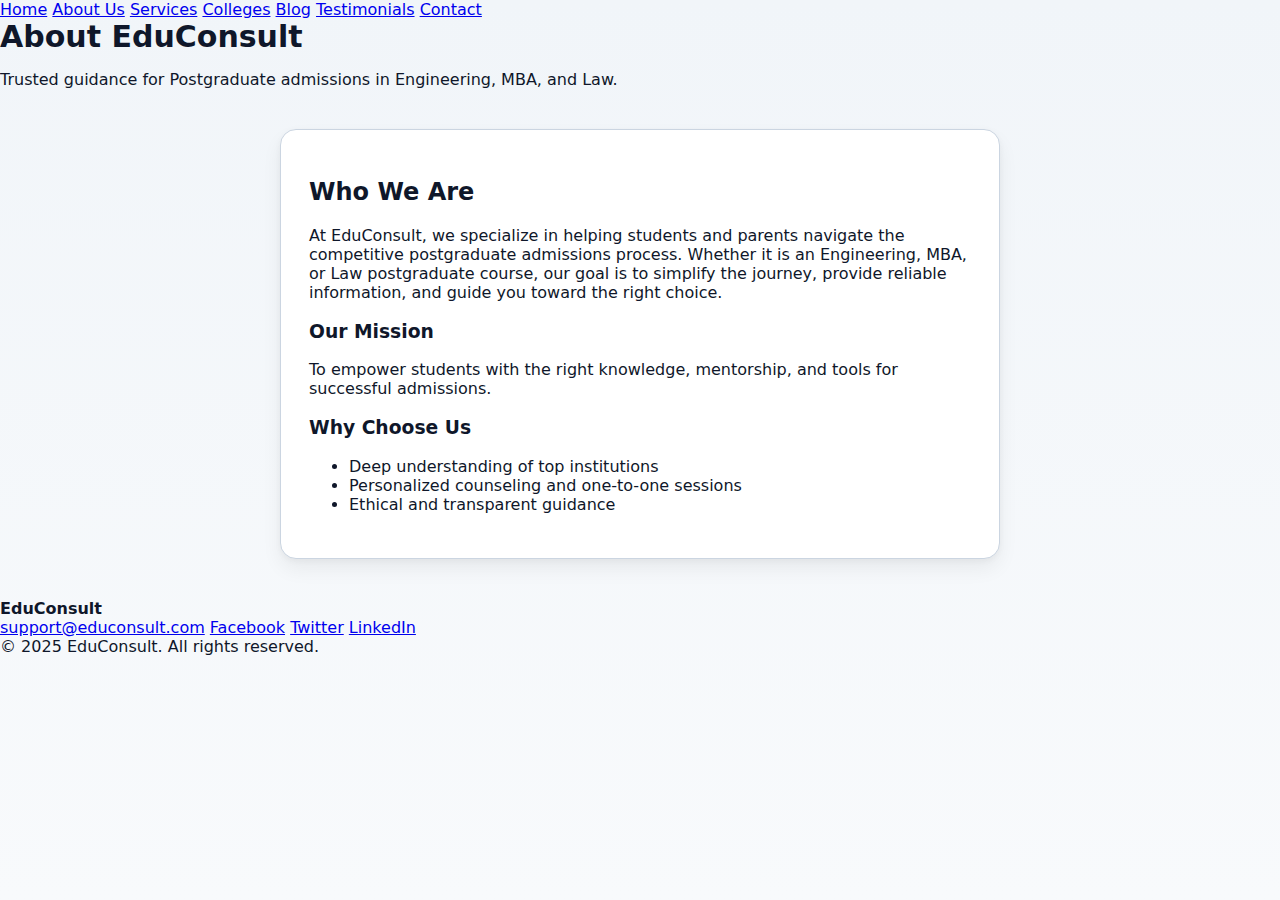
<file: about.html>
<!DOCTYPE html>
<html lang="en">
<head>
  <meta charset="UTF-8">
  <meta name="viewport" content="width=device-width, initial-scale=1.0">
  <title>EduConsult - About Us</title>
  <link rel="stylesheet" href="style.css">
</head>
<body>
  <header>
    <nav>
      <a href="index.html">Home</a>
      <a href="about.html">About Us</a>
      <a href="services.html">Services</a>
      <a href="colleges.html">Colleges</a>
      <a href="blog.html">Blog</a>
      <a href="testimonials.html">Testimonials</a>
      <a href="contact.html">Contact</a>
    </nav>
  </header>

  <section class="page-hero">
    <div class="inner">
      <h1>About EduConsult</h1>
      <p>Trusted guidance for Postgraduate admissions in Engineering, MBA, and Law.</p>
    </div>
  </section>

  <main>
    <section>
      <h2>Who We Are</h2>
      <p>At EduConsult, we specialize in helping students and parents navigate the competitive postgraduate admissions process. Whether it is an Engineering, MBA, or Law postgraduate course, our goal is to simplify the journey, provide reliable information, and guide you toward the right choice.</p>
      <h3>Our Mission</h3>
      <p>To empower students with the right knowledge, mentorship, and tools for successful admissions.</p>
      <h3>Why Choose Us</h3>
      <ul>
        <li>Deep understanding of top institutions</li>
        <li>Personalized counseling and one-to-one sessions</li>
        <li>Ethical and transparent guidance</li>
      </ul>
    </section>
  </main>

  <footer>
    <div>
      <strong>EduConsult</strong>
    </div>
    <div>
      <a href="mailto:support@educonsult.com">support@educonsult.com</a>
      <a href="#">Facebook</a>
      <a href="#">Twitter</a>
      <a href="#">LinkedIn</a>
    </div>
    <div>© 2025 EduConsult. All rights reserved.</div>
  </footer>

  <script src="script.js"></script>
</body>
</html>
</file>
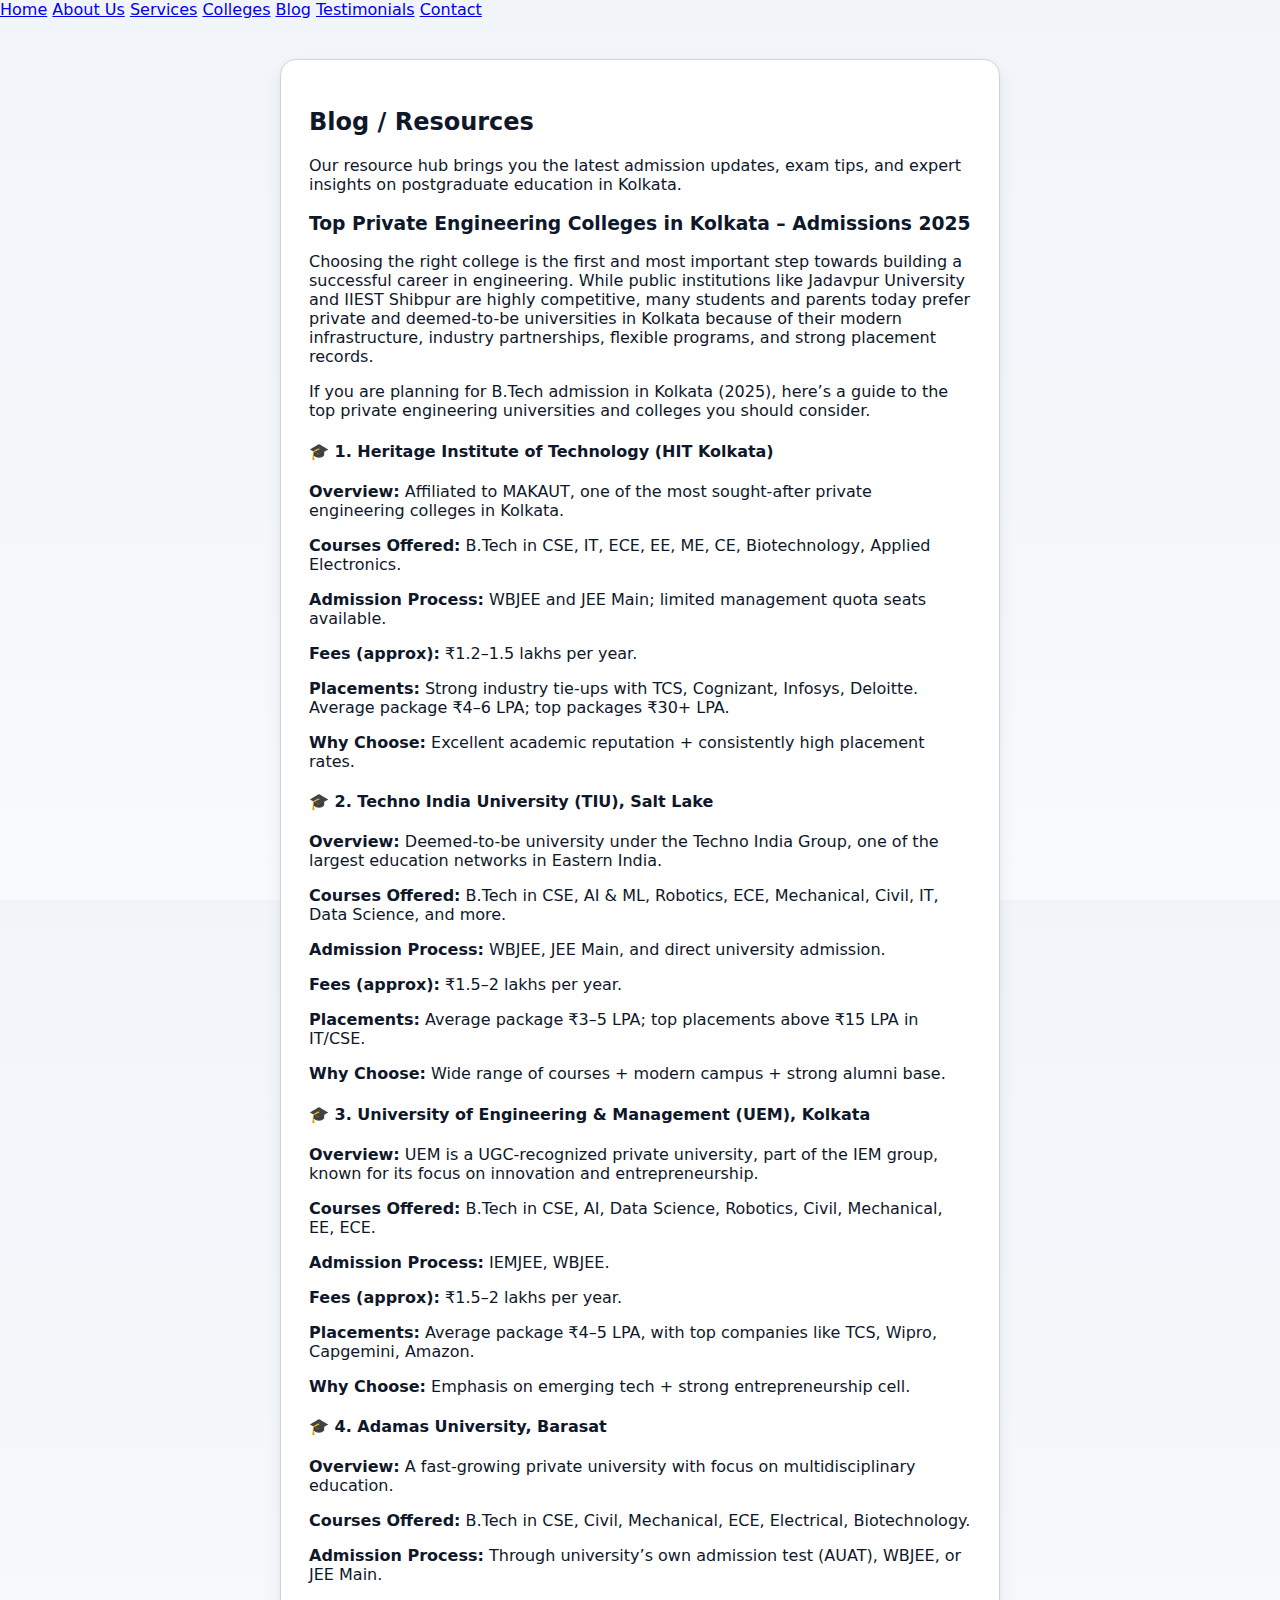
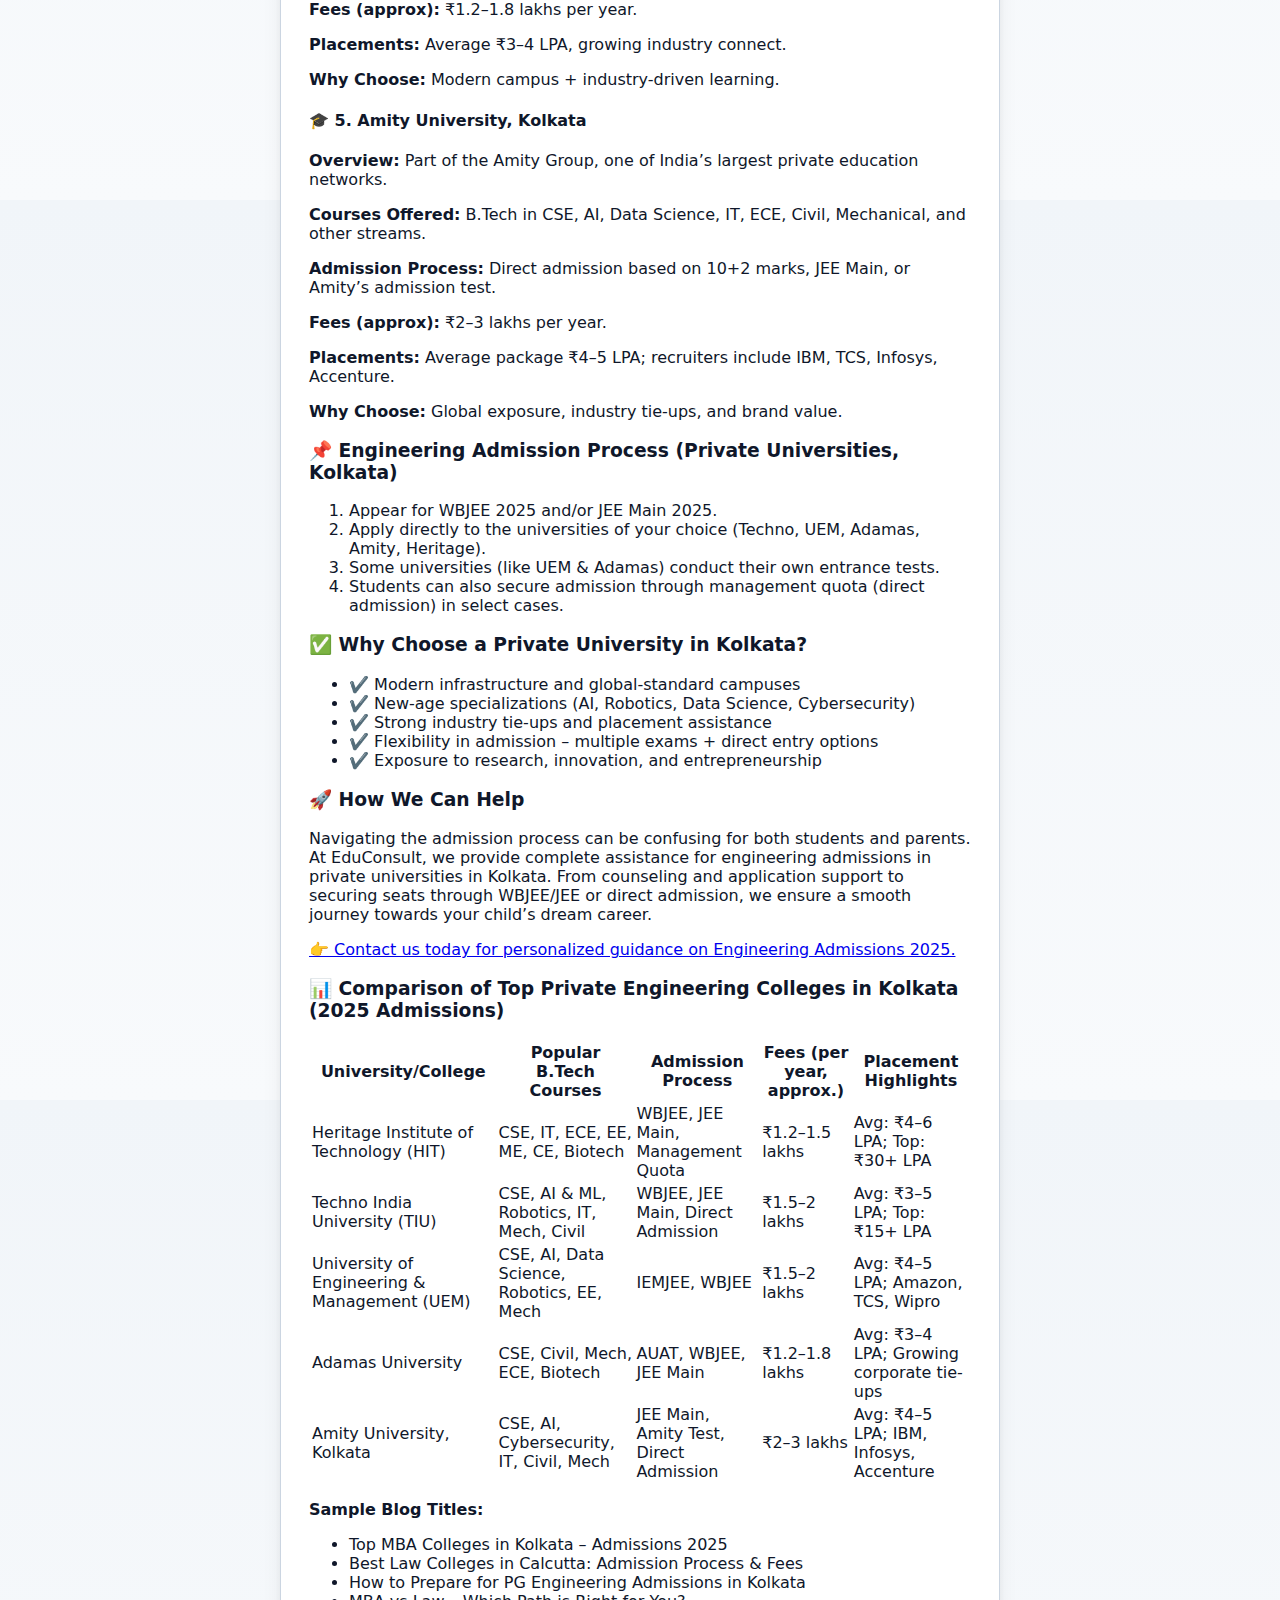
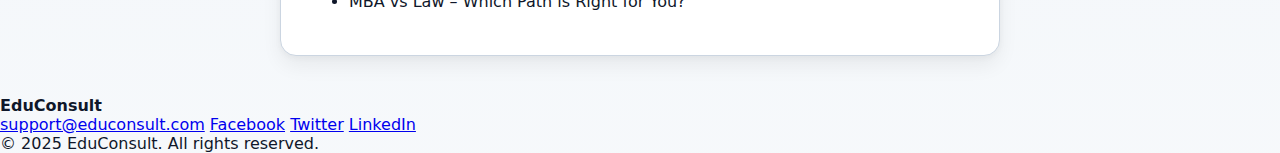
<file: blog.html>
<!DOCTYPE html>
<html lang="en">
<head>
  <meta charset="UTF-8">
  <meta name="viewport" content="width=device-width, initial-scale=1.0">
  <title>EduConsult - Blog</title>
  <link rel="stylesheet" href="style.css">
</head>
<body>
  <header>
    <nav>
      <a href="index.html">Home</a>
      <a href="about.html">About Us</a>
      <a href="services.html">Services</a>
      <a href="colleges.html">Colleges</a>
      <a href="blog.html">Blog</a>
      <a href="testimonials.html">Testimonials</a>
      <a href="contact.html">Contact</a>
    </nav>
  </header>

  <main>
    <section>
      <h2>Blog / Resources</h2>
      <p>Our resource hub brings you the latest admission updates, exam tips, and expert insights on postgraduate education in Kolkata.</p>
      <h3>Top Private Engineering Colleges in Kolkata – Admissions 2025</h3>
      <p>Choosing the right college is the first and most important step towards building a successful career in engineering. While public institutions like Jadavpur University and IIEST Shibpur are highly competitive, many students and parents today prefer private and deemed-to-be universities in Kolkata because of their modern infrastructure, industry partnerships, flexible programs, and strong placement records.</p>
      <p>If you are planning for B.Tech admission in Kolkata (2025), here’s a guide to the top private engineering universities and colleges you should consider.</p>
      <div class="college-list">
        <div class="college-item">
          <h4>🎓 1. Heritage Institute of Technology (HIT Kolkata)</h4>
          <p><strong>Overview:</strong> Affiliated to MAKAUT, one of the most sought-after private engineering colleges in Kolkata.</p>
          <p><strong>Courses Offered:</strong> B.Tech in CSE, IT, ECE, EE, ME, CE, Biotechnology, Applied Electronics.</p>
          <p><strong>Admission Process:</strong> WBJEE and JEE Main; limited management quota seats available.</p>
          <p><strong>Fees (approx):</strong> ₹1.2–1.5 lakhs per year.</p>
          <p><strong>Placements:</strong> Strong industry tie-ups with TCS, Cognizant, Infosys, Deloitte. Average package ₹4–6 LPA; top packages ₹30+ LPA.</p>
          <p><strong>Why Choose:</strong> Excellent academic reputation + consistently high placement rates.</p>
        </div>
        <div class="college-item">
          <h4>🎓 2. Techno India University (TIU), Salt Lake</h4>
          <p><strong>Overview:</strong> Deemed-to-be university under the Techno India Group, one of the largest education networks in Eastern India.</p>
          <p><strong>Courses Offered:</strong> B.Tech in CSE, AI & ML, Robotics, ECE, Mechanical, Civil, IT, Data Science, and more.</p>
          <p><strong>Admission Process:</strong> WBJEE, JEE Main, and direct university admission.</p>
          <p><strong>Fees (approx):</strong> ₹1.5–2 lakhs per year.</p>
          <p><strong>Placements:</strong> Average package ₹3–5 LPA; top placements above ₹15 LPA in IT/CSE.</p>
          <p><strong>Why Choose:</strong> Wide range of courses + modern campus + strong alumni base.</p>
        </div>
        <div class="college-item">
          <h4>🎓 3. University of Engineering & Management (UEM), Kolkata</h4>
          <p><strong>Overview:</strong> UEM is a UGC-recognized private university, part of the IEM group, known for its focus on innovation and entrepreneurship.</p>
          <p><strong>Courses Offered:</strong> B.Tech in CSE, AI, Data Science, Robotics, Civil, Mechanical, EE, ECE.</p>
          <p><strong>Admission Process:</strong> IEMJEE, WBJEE.</p>
          <p><strong>Fees (approx):</strong> ₹1.5–2 lakhs per year.</p>
          <p><strong>Placements:</strong> Average package ₹4–5 LPA, with top companies like TCS, Wipro, Capgemini, Amazon.</p>
          <p><strong>Why Choose:</strong> Emphasis on emerging tech + strong entrepreneurship cell.</p>
        </div>
        <div class="college-item">
          <h4>🎓 4. Adamas University, Barasat</h4>
          <p><strong>Overview:</strong> A fast-growing private university with focus on multidisciplinary education.</p>
          <p><strong>Courses Offered:</strong> B.Tech in CSE, Civil, Mechanical, ECE, Electrical, Biotechnology.</p>
          <p><strong>Admission Process:</strong> Through university’s own admission test (AUAT), WBJEE, or JEE Main.</p>
          <p><strong>Fees (approx):</strong> ₹1.2–1.8 lakhs per year.</p>
          <p><strong>Placements:</strong> Average ₹3–4 LPA, growing industry connect.</p>
          <p><strong>Why Choose:</strong> Modern campus + industry-driven learning.</p>
        </div>
        <div class="college-item">
          <h4>🎓 5. Amity University, Kolkata</h4>
          <p><strong>Overview:</strong> Part of the Amity Group, one of India’s largest private education networks.</p>
          <p><strong>Courses Offered:</strong> B.Tech in CSE, AI, Data Science, IT, ECE, Civil, Mechanical, and other streams.</p>
          <p><strong>Admission Process:</strong> Direct admission based on 10+2 marks, JEE Main, or Amity’s admission test.</p>
          <p><strong>Fees (approx):</strong> ₹2–3 lakhs per year.</p>
          <p><strong>Placements:</strong> Average package ₹4–5 LPA; recruiters include IBM, TCS, Infosys, Accenture.</p>
          <p><strong>Why Choose:</strong> Global exposure, industry tie-ups, and brand value.</p>
        </div>
      </div>
      <h3>📌 Engineering Admission Process (Private Universities, Kolkata)</h3>
      <ol>
        <li>Appear for WBJEE 2025 and/or JEE Main 2025.</li>
        <li>Apply directly to the universities of your choice (Techno, UEM, Adamas, Amity, Heritage).</li>
        <li>Some universities (like UEM & Adamas) conduct their own entrance tests.</li>
        <li>Students can also secure admission through management quota (direct admission) in select cases.</li>
      </ol>
      <h3>✅ Why Choose a Private University in Kolkata?</h3>
      <ul>
        <li>✔️ Modern infrastructure and global-standard campuses</li>
        <li>✔️ New-age specializations (AI, Robotics, Data Science, Cybersecurity)</li>
        <li>✔️ Strong industry tie-ups and placement assistance</li>
        <li>✔️ Flexibility in admission – multiple exams + direct entry options</li>
        <li>✔️ Exposure to research, innovation, and entrepreneurship</li>
      </ul>
      <h3>🚀 How We Can Help</h3>
      <p>Navigating the admission process can be confusing for both students and parents. At EduConsult, we provide complete assistance for engineering admissions in private universities in Kolkata. From counseling and application support to securing seats through WBJEE/JEE or direct admission, we ensure a smooth journey towards your child’s dream career.</p>
      <p><a href="contact.html">👉 Contact us today for personalized guidance on Engineering Admissions 2025.</a></p>
      <h3>📊 Comparison of Top Private Engineering Colleges in Kolkata (2025 Admissions)</h3>
      <table>
        <thead>
          <tr>
            <th>University/College</th>
            <th>Popular B.Tech Courses</th>
            <th>Admission Process</th>
            <th>Fees (per year, approx.)</th>
            <th>Placement Highlights</th>
          </tr>
        </thead>
        <tbody>
          <tr>
            <td>Heritage Institute of Technology (HIT)</td>
            <td>CSE, IT, ECE, EE, ME, CE, Biotech</td>
            <td>WBJEE, JEE Main, Management Quota</td>
            <td>₹1.2–1.5 lakhs</td>
            <td>Avg: ₹4–6 LPA; Top: ₹30+ LPA</td>
          </tr>
          <tr>
            <td>Techno India University (TIU)</td>
            <td>CSE, AI & ML, Robotics, IT, Mech, Civil</td>
            <td>WBJEE, JEE Main, Direct Admission</td>
            <td>₹1.5–2 lakhs</td>
            <td>Avg: ₹3–5 LPA; Top: ₹15+ LPA</td>
          </tr>
          <tr>
            <td>University of Engineering & Management (UEM)</td>
            <td>CSE, AI, Data Science, Robotics, EE, Mech</td>
            <td>IEMJEE, WBJEE</td>
            <td>₹1.5–2 lakhs</td>
            <td>Avg: ₹4–5 LPA; Amazon, TCS, Wipro</td>
          </tr>
          <tr>
            <td>Adamas University</td>
            <td>CSE, Civil, Mech, ECE, Biotech</td>
            <td>AUAT, WBJEE, JEE Main</td>
            <td>₹1.2–1.8 lakhs</td>
            <td>Avg: ₹3–4 LPA; Growing corporate tie-ups</td>
          </tr>
          <tr>
            <td>Amity University, Kolkata</td>
            <td>CSE, AI, Cybersecurity, IT, Civil, Mech</td>
            <td>JEE Main, Amity Test, Direct Admission</td>
            <td>₹2–3 lakhs</td>
            <td>Avg: ₹4–5 LPA; IBM, Infosys, Accenture</td>
          </tr>
        </tbody>
      </table>
      <p><strong>Sample Blog Titles:</strong></p>
      <ul>
        <li>Top MBA Colleges in Kolkata – Admissions 2025</li>
        <li>Best Law Colleges in Calcutta: Admission Process & Fees</li>
        <li>How to Prepare for PG Engineering Admissions in Kolkata</li>
        <li>MBA vs Law – Which Path is Right for You?</li>
      </ul>
    </section>
  </main>

  <footer>
    <div>
      <strong>EduConsult</strong>
    </div>
    <div>
      <a href="mailto:support@educonsult.com">support@educonsult.com</a>
      <a href="#">Facebook</a>
      <a href="#">Twitter</a>
      <a href="#">LinkedIn</a>
    </div>
    <div>© 2025 EduConsult. All rights reserved.</div>
  </footer>

  <script src="script.js"></script>
</body>
</html>
</file>
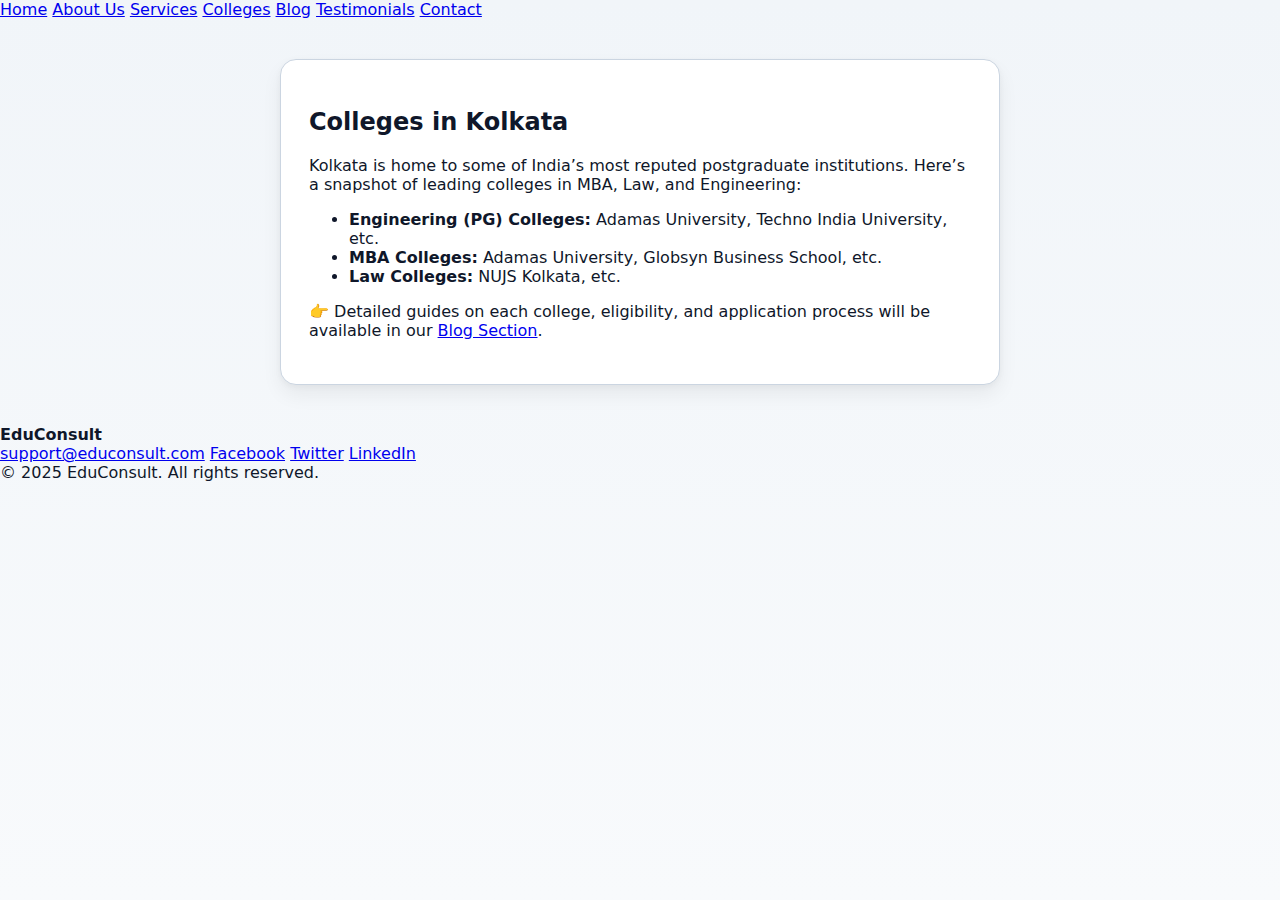
<file: colleges.html>
<!DOCTYPE html>
<html lang="en">
<head>
  <meta charset="UTF-8">
  <meta name="viewport" content="width=device-width, initial-scale=1.0">
  <title>EduConsult - Colleges in Kolkata</title>
  <link rel="stylesheet" href="style.css">
</head>
<body>
  <header>
    <nav>
      <a href="index.html">Home</a>
      <a href="about.html">About Us</a>
      <a href="services.html">Services</a>
      <a href="colleges.html">Colleges</a>
      <a href="blog.html">Blog</a>
      <a href="testimonials.html">Testimonials</a>
      <a href="contact.html">Contact</a>
    </nav>
  </header>

  <main>
    <section>
      <h2>Colleges in Kolkata</h2>
      <p>Kolkata is home to some of India’s most reputed postgraduate institutions. Here’s a snapshot of leading colleges in MBA, Law, and Engineering:</p>
      <ul>
        <li><strong>Engineering (PG) Colleges:</strong> Adamas University, Techno India University, etc.</li>
        <li><strong>MBA Colleges:</strong> Adamas University, Globsyn Business School, etc.</li>
        <li><strong>Law Colleges:</strong> NUJS Kolkata, etc.</li>
      </ul>
      <p>👉 Detailed guides on each college, eligibility, and application process will be available in our <a href="blog.html">Blog Section</a>.</p>
    </section>
  </main>

  <footer>
    <div>
      <strong>EduConsult</strong>
    </div>
    <div>
      <a href="mailto:support@educonsult.com">support@educonsult.com</a>
      <a href="#">Facebook</a>
      <a href="#">Twitter</a>
      <a href="#">LinkedIn</a>
    </div>
    <div>© 2025 EduConsult. All rights reserved.</div>
  </footer>

  <script src="script.js"></script>
</body>
</html>
</file>
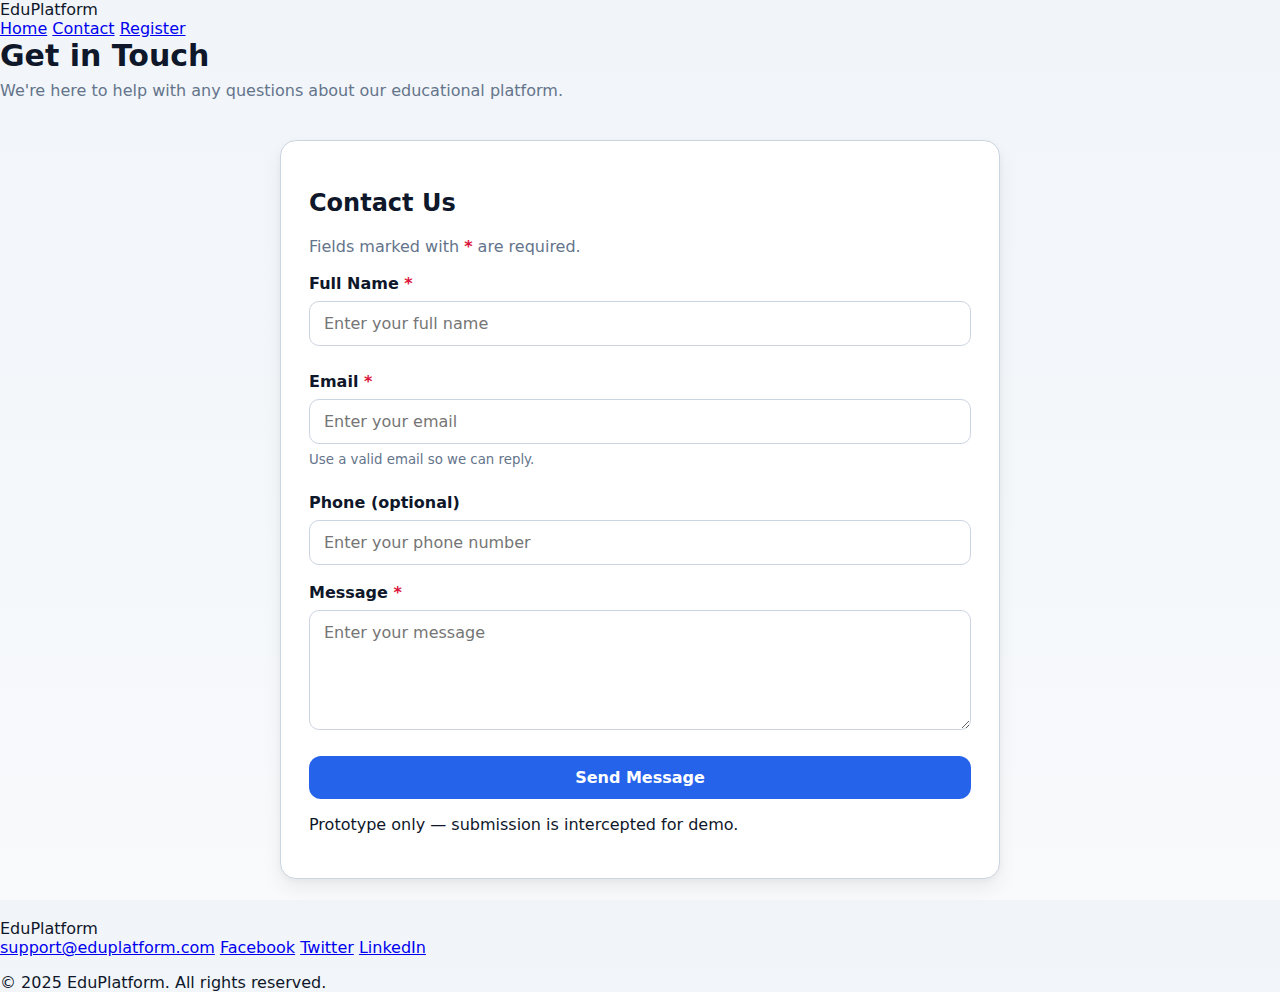
<file: contact.html>
<!DOCTYPE html>
<html lang="en">
<head>
  <meta charset="UTF-8">
  <meta name="viewport" content="width=device-width, initial-scale=1.0">
  <title>Contact Us - EduPlatform</title>
  <link rel="stylesheet" href="style.css">
  <link href="https://fonts.googleapis.com/css2?family=Poppins:wght@400;600;700&display=swap" rel="stylesheet">
</head>
<body>
  <header class="site-header">
    <div class="logo">
      <span>EduPlatform</span>
    </div>
    <nav>
      <a href="index.html">Home</a>
      <a href="contact.html" class="active">Contact</a>
      <a href="register.html">Register</a>
    </nav>
  </header>

  <section class="hero">
    <div class="hero-content">
      <h1>Get in Touch</h1>
      <p class="subtitle">We're here to help with any questions about our educational platform.</p>
    </div>
  </section>

  <main>
    <div class="form-container">
      <h2>Contact Us</h2>
      <p class="subtitle">Fields marked with <span class="req"></span> are required.</p>
      
      <form class="form" novalidate>
        <div class="field">
          <label for="full-name" class="req">Full Name</label>
          <input type="text" id="full-name" name="full-name" required aria-required="true" placeholder="Enter your full name">
          <span class="error-message" id="full-name-error"></span>
        </div>

        <div class="field">
          <label for="email" class="req">Email</label>
          <input type="email" id="email" name="email" required aria-required="true" placeholder="Enter your email">
          <small class="hint">Use a valid email so we can reply.</small>
          <span class="error-message" id="email-error"></span>
        </div>

        <div class="field">
          <label for="phone">Phone (optional)</label>
          <input type="tel" id="phone" name="phone" placeholder="Enter your phone number">
        </div>

        <div class="field">
          <label for="message" class="req">Message</label>
          <textarea id="message" name="message" required aria-required="true" placeholder="Enter your message"></textarea>
          <span class="error-message" id="message-error"></span>
        </div>

        <button type="submit" id="submit-btn">Send Message</button>
      </form>

      <p class="note">Prototype only — submission is intercepted for demo.</p>
    </div>
  </main>

  <footer class="site-footer">
    <div class="footer-content">
      <div class="footer-logo">
        <span>EduPlatform</span>
      </div>
      <div class="footer-links">
        <a href="mailto:support@eduplatform.com" class="link">support@eduplatform.com</a>
        <a href="#facebook" class="link">Facebook</a>
        <a href="#twitter" class="link">Twitter</a>
        <a href="#linkedin" class="link">LinkedIn</a>
      </div>
      <p>&copy; 2025 EduPlatform. All rights reserved.</p>
    </div>
  </footer>

  <script>
    const form = document.querySelector('form');
    const submitBtn = document.getElementById('submit-btn');

    form.addEventListener('submit', (e) => {
      e.preventDefault();
      let isValid = true;

      // Clear previous error messages
      document.querySelectorAll('.error-message').forEach(el => el.textContent = '');

      // Validate full name
      const fullName = document.getElementById('full-name').value;
      if (!fullName) {
        document.getElementById('full-name-error').textContent = 'Full name is required';
        isValid = false;
      }

      // Validate email
      const email = document.getElementById('email').value;
      if (!email || !/^[^\s@]+@[^\s@]+\.[^\s@]+$/.test(email)) {
        document.getElementById('email-error').textContent = 'Please enter a valid email';
        isValid = false;
      }

      // Validate message
      const message = document.getElementById('message').value;
      if (!message) {
        document.getElementById('message-error').textContent = 'Message is required';
        isValid = false;
      }

      if (isValid) {
        submitBtn.disabled = true;
        submitBtn.textContent = 'Submitting...';
        setTimeout(() => {
          alert('Message sent (demo mode)!');
          submitBtn.disabled = false;
          submitBtn.textContent = 'Send Message';
          form.reset();
        }, 1000);
      }
    });
  </script>
</body>
</html>
</file>
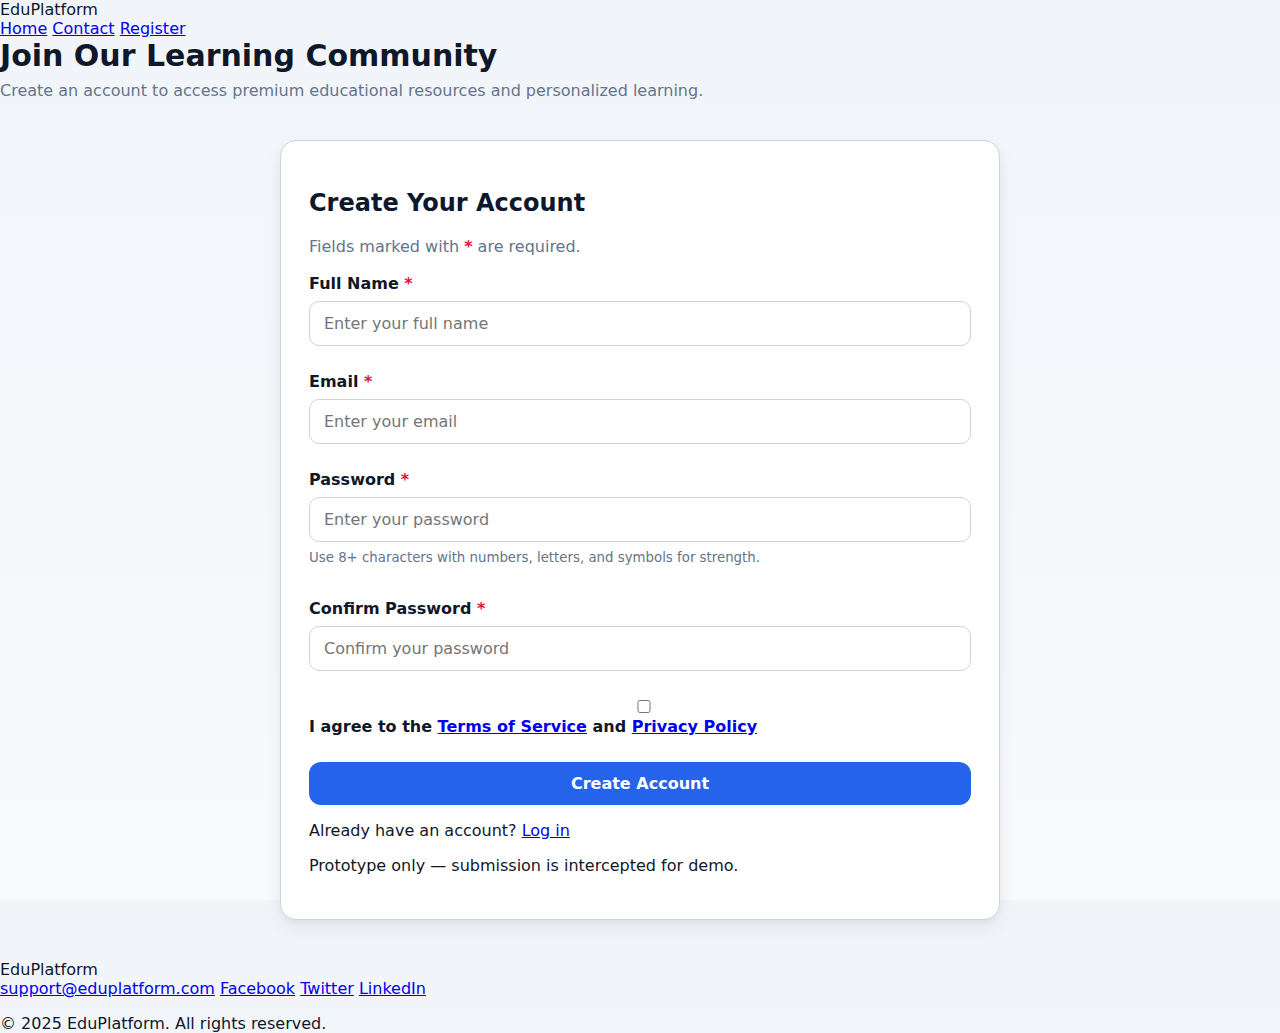
<file: register.html>
<!DOCTYPE html>
<html lang="en">
<head>
  <meta charset="UTF-8">
  <meta name="viewport" content="width=device-width, initial-scale=1.0">
  <title>Create Your Account - EduPlatform</title>
  <link rel="stylesheet" href="style.css">
  <link href="https://fonts.googleapis.com/css2?family=Poppins:wght@400;600;700&display=swap" rel="stylesheet">
</head>
<body>
  <header class="site-header">
    <div class="logo">
      <span>EduPlatform</span>
    </div>
    <nav>
      <a href="index.html">Home</a>
      <a href="contact.html">Contact</a>
      <a href="register.html" class="active">Register</a>
    </nav>
  </header>

  <section class="hero">
    <div class="hero-content">
      <h1>Join Our Learning Community</h1>
      <p class="subtitle">Create an account to access premium educational resources and personalized learning.</p>
    </div>
  </section>

  <main>
    <div class="form-container">
      <h2>Create Your Account</h2>
      <p class="subtitle">Fields marked with <span class="req"></span> are required.</p>
      
      <form class="form" novalidate>
        <div class="field">
          <label for="full-name" class="req">Full Name</label>
          <input type="text" id="full-name" name="full-name" required aria-required="true" placeholder="Enter your full name">
          <span class="error-message" id="full-name-error"></span>
        </div>

        <div class="field">
          <label for="email" class="req">Email</label>
          <input type="email" id="email" name="email" required aria-required="true" placeholder="Enter your email">
          <span class="error-message" id="email-error"></span>
        </div>

        <div class="field">
          <label for="password" class="req">Password</label>
          <input type="password" id="password" name="password" required aria-required="true" minlength="8" placeholder="Enter your password">
          <small class="hint">Use 8+ characters with numbers, letters, and symbols for strength.</small>
          <div class="strength-meter">
            <div id="strength-bar" class="strength-bar"></div>
            <span id="strength-text" class="strength-text"></span>
          </div>
          <span class="error-message" id="password-error"></span>
        </div>

        <div class="field">
          <label for="confirm-password" class="req">Confirm Password</label>
          <input type="password" id="confirm-password" name="confirm-password" required aria-required="true" placeholder="Confirm your password">
          <span class="error-message" id="confirm-password-error"></span>
        </div>

        <div class="field">
          <label>
            <input type="checkbox" name="terms" required aria-required="true">
            I agree to the <a href="#terms" class="link">Terms of Service</a> and <a href="#privacy" class="link">Privacy Policy</a>
          </label>
          <span class="error-message" id="terms-error"></span>
        </div>

        <button type="submit" id="submit-btn">Create Account</button>
      </form>

      <p class="note">Already have an account? <a href="#login" class="link">Log in</a></p>
      <p class="note">Prototype only — submission is intercepted for demo.</p>
    </div>
  </main>

  <footer class="site-footer">
    <div class="footer-content">
      <div class="footer-logo">
        <span>EduPlatform</span>
      </div>
      <div class="footer-links">
        <a href="mailto:support@eduplatform.com" class="link">support@eduplatform.com</a>
        <a href="#facebook" class="link">Facebook</a>
        <a href="#twitter" class="link">Twitter</a>
        <a href="#linkedin" class="link">LinkedIn</a>
      </div>
      <p>&copy; 2025 EduPlatform. All rights reserved.</p>
    </div>
  </footer>

  <script>
    const form = document.querySelector('form');
    const submitBtn = document.getElementById('submit-btn');
    const passwordInput = document.getElementById('password');
    const strengthBar = document.getElementById('strength-bar');
    const strengthText = document.getElementById('strength-text');

    // Password strength meter
    passwordInput.addEventListener('input', () => {
      const password = passwordInput.value;
      let strength = 0;
      if (password.length >= 8) strength += 25;
      if (/[A-Z]/.test(password)) strength += 25;
      if (/[0-9]/.test(password)) strength += 25;
      if (/[^A-Za-z0-9]/.test(password)) strength += 25;

      strengthBar.style.width = `${strength}%`;
      strengthBar.style.background = strength < 50 ? '#ef4444' : strength < 75 ? '#f59e0b' : '#10b981';
      strengthText.textContent = strength < 50 ? 'Weak' : strength < 75 ? 'Moderate' : 'Strong';
    });

    form.addEventListener('submit', (e) => {
      e.preventDefault();
      let isValid = true;

      // Clear previous error messages
      document.querySelectorAll('.error-message').forEach(el => el.textContent = '');

      // Validate full name
      const fullName = document.getElementById('full-name').value;
      if (!fullName) {
        document.getElementById('full-name-error').textContent = 'Full name is required';
        isValid = false;
      }

      // Validate email
      const email = document.getElementById('email').value;
      if (!email || !/^[^\s@]+@[^\s@]+\.[^\s@]+$/.test(email)) {
        document.getElementById('email-error').textContent = 'Please enter a valid email';
        isValid = false;
      }

      // Validate password
      const password = document.getElementById('password').value;
      if (!password || password.length < 8 || !/(?=.*\d)(?=.*[a-zA-Z]).{8,}/.test(password)) {
        document.getElementById('password-error').textContent = 'Password must be 8+ characters with numbers/letters';
        isValid = false;
      }

      // Validate confirm password
      const confirmPassword = document.getElementById('confirm-password').value;
      if (password !== confirmPassword) {
        document.getElementById('confirm-password-error').textContent = 'Passwords do not match';
        isValid = false;
      }

      // Validate terms
      const terms = document.querySelector('input[name="terms"]').checked;
      if (!terms) {
        document.getElementById('terms-error').textContent = 'You must agree to the terms';
        isValid = false;
      }

      if (isValid) {
        submitBtn.disabled = true;
        submitBtn.textContent = 'Submitting...';
        setTimeout(() => {
          alert('Form submitted (demo mode)!');
          submitBtn.disabled = false;
          submitBtn.textContent = 'Create Account';
          form.reset();
          strengthBar.style.width = '0%';
          strengthText.textContent = '';
        }, 1000);
      }
    });
  </script>
</body>
</html>
</file>
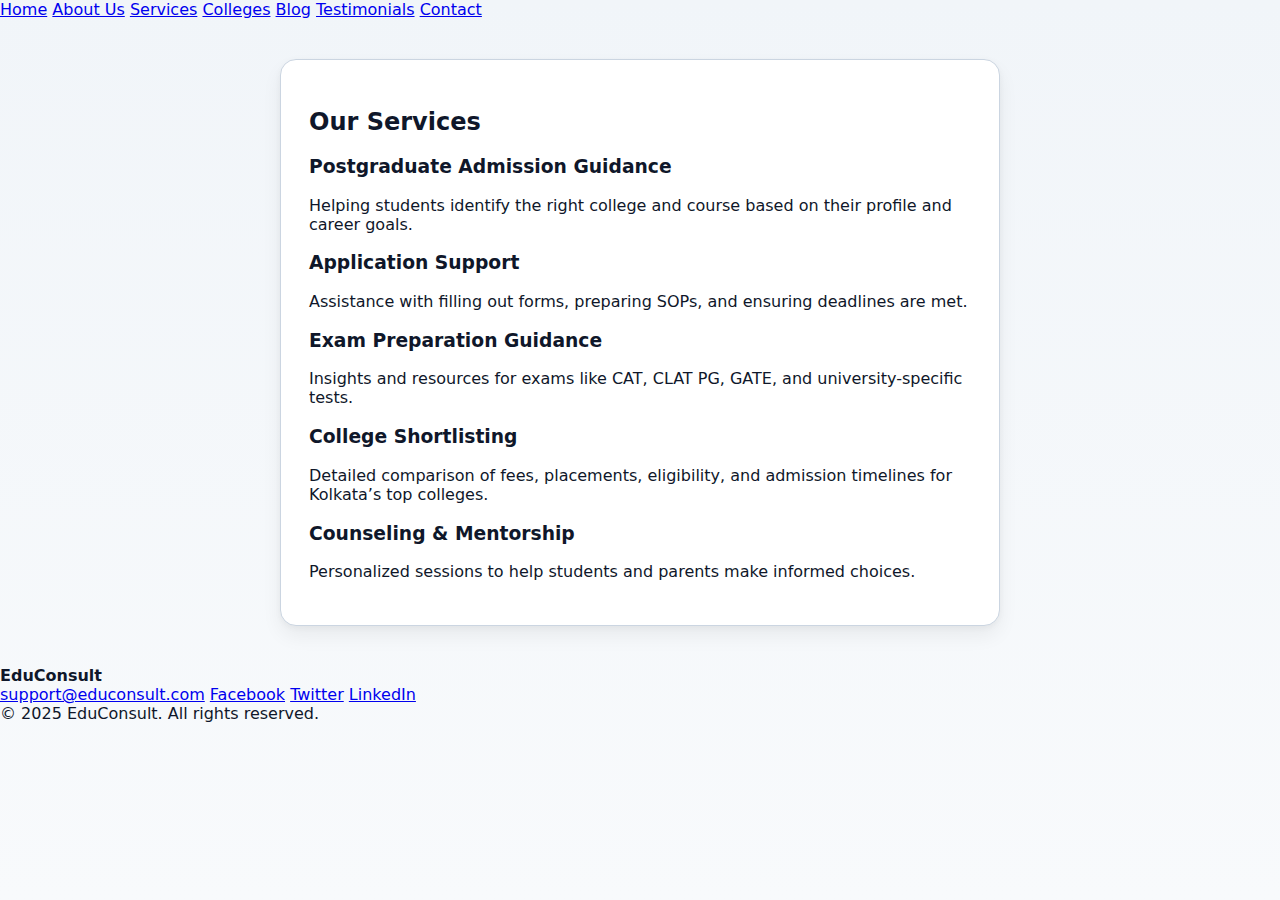
<file: services.html>
<!DOCTYPE html>
<html lang="en">
<head>
  <meta charset="UTF-8">
  <meta name="viewport" content="width=device-width, initial-scale=1.0">
  <title>EduConsult - Services</title>
  <link rel="stylesheet" href="style.css">
</head>
<body>
  <header>
    <nav>
      <a href="index.html">Home</a>
      <a href="about.html">About Us</a>
      <a href="services.html">Services</a>
      <a href="colleges.html">Colleges</a>
      <a href="blog.html">Blog</a>
      <a href="testimonials.html">Testimonials</a>
      <a href="contact.html">Contact</a>
    </nav>
  </header>

  <main>
    <section>
      <h2>Our Services</h2>
      <div class="service-grid">
        <div class="service-item">
          <h3>Postgraduate Admission Guidance</h3>
          <p>Helping students identify the right college and course based on their profile and career goals.</p>
        </div>
        <div class="service-item">
          <h3>Application Support</h3>
          <p>Assistance with filling out forms, preparing SOPs, and ensuring deadlines are met.</p>
        </div>
        <div class="service-item">
          <h3>Exam Preparation Guidance</h3>
          <p>Insights and resources for exams like CAT, CLAT PG, GATE, and university-specific tests.</p>
        </div>
        <div class="service-item">
          <h3>College Shortlisting</h3>
          <p>Detailed comparison of fees, placements, eligibility, and admission timelines for Kolkata’s top colleges.</p>
        </div>
        <div class="service-item">
          <h3>Counseling & Mentorship</h3>
          <p>Personalized sessions to help students and parents make informed choices.</p>
        </div>
      </div>
    </section>
  </main>

  <footer>
    <div>
      <strong>EduConsult</strong>
    </div>
    <div>
      <a href="mailto:support@educonsult.com">support@educonsult.com</a>
      <a href="#">Facebook</a>
      <a href="#">Twitter</a>
      <a href="#">LinkedIn</a>
    </div>
    <div>© 2025 EduConsult. All rights reserved.</div>
  </footer>

  <script src="script.js"></script>
</body>
</html>
</file>
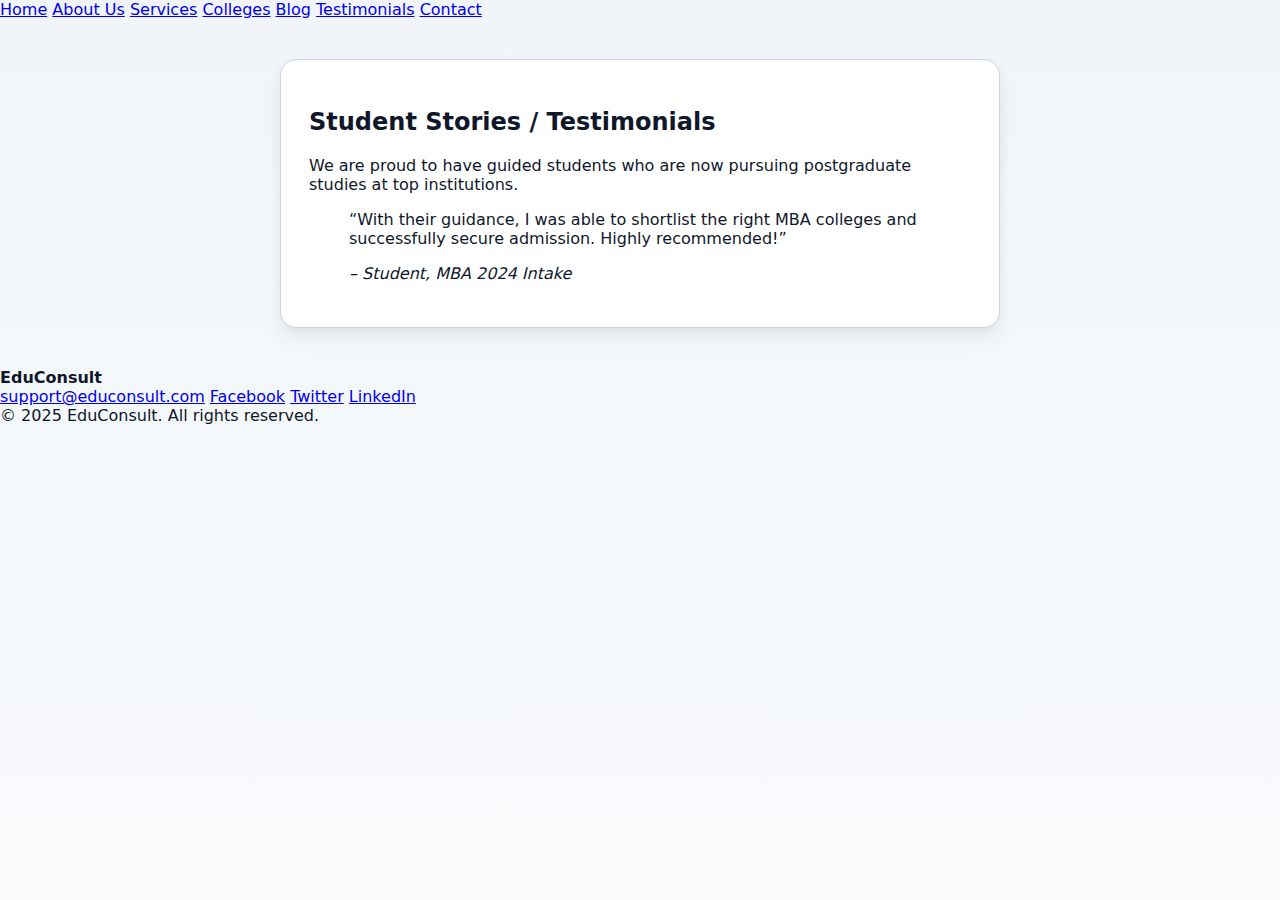
<file: testimonials.html>
<!DOCTYPE html>
<html lang="en">
<head>
  <meta charset="UTF-8">
  <meta name="viewport" content="width=device-width, initial-scale=1.0">
  <title>EduConsult - Testimonials</title>
  <link rel="stylesheet" href="style.css">
</head>
<body>
  <header>
    <nav>
      <a href="index.html">Home</a>
      <a href="about.html">About Us</a>
      <a href="services.html">Services</a>
      <a href="colleges.html">Colleges</a>
      <a href="blog.html">Blog</a>
      <a href="testimonials.html">Testimonials</a>
      <a href="contact.html">Contact</a>
    </nav>
  </header>

  <main>
    <section>
      <h2>Student Stories / Testimonials</h2>
      <p>We are proud to have guided students who are now pursuing postgraduate studies at top institutions.</p>
      <blockquote>
        <p>“With their guidance, I was able to shortlist the right MBA colleges and successfully secure admission. Highly recommended!”</p>
        <cite>– Student, MBA 2024 Intake</cite>
      </blockquote>
    </section>
  </main>

  <footer>
    <div>
      <strong>EduConsult</strong>
    </div>
    <div>
      <a href="mailto:support@educonsult.com">support@educonsult.com</a>
      <a href="#">Facebook</a>
      <a href="#">Twitter</a>
      <a href="#">LinkedIn</a>
    </div>
    <div>© 2025 EduConsult. All rights reserved.</div>
  </footer>

  <script src="script.js"></script>
</body>
</html>
</file>
<file: style.css>
:root{
  --brand:#2563eb;
  --text:#0f172a;
  --muted:#64748b;
  --bg:#f8fafc;
  --panel:#ffffff;
  --border:#cbd5e1;
  --radius:10px;
  --space:14px;
  --maxw:720px;
  --shadow:0 10px 20px rgba(2,6,23,.06), 0 2px 6px rgba(2,6,23,.04);
}

*{box-sizing:border-box}
html,body{height:100%}
body{
  margin:0;
  font-family:system-ui,-apple-system,Segoe UI,Roboto,Ubuntu,Cantarell,Inter,"Helvetica Neue",Arial,sans-serif;
  color:var(--text);
  background:linear-gradient(180deg,#f1f5f9, #f8fafc);
}

main{
  max-width:var(--maxw);
  margin:40px auto;
  padding:clamp(16px,4vw,28px);
  background:var(--panel);
  border:1px solid var(--border);
  border-radius:16px;
  box-shadow:var(--shadow);
}

h1{margin:0 0 8px;font-size:clamp(22px,2.4vw,30px)}
p.subtitle{margin:0 0 18px;color:var(--muted)}

.form{display:grid;gap:18px}
.field{display:grid;gap:8px}
label{font-weight:600}
small.hint{color:var(--muted)}

input,textarea,button{font:inherit}

input,textarea{
  width:100%;
  padding:12px 14px;
  border:1px solid var(--border);
  border-radius:var(--radius);
  background:#fff;
  color:var(--text);
  transition:border-color .2s, box-shadow .2s;
}

textarea{resize:vertical;min-height:120px}

input:focus-visible, textarea:focus-visible, select:focus-visible, button:focus-visible{
  outline:none;
  border-color:var(--brand);
  box-shadow:0 0 0 3px color-mix(in oklab, var(--brand) 20%, transparent);
}

button{
  display:inline-flex;
  align-items:center;
  justify-content:center;
  gap:8px;
  padding:12px 16px;
  border:0;
  border-radius:12px;
  background:var(--brand);
  color:#fff;
  font-weight:600;
  cursor:pointer;
  transition:filter .2s, transform .02s;
}
button:hover{filter:brightness(.95)}
button:active{transform:translateY(1px)}

.req::after{content:" *"; color:crimson; font-weight:700}
footer.note{margin-top:12px;color:var(--muted);font-size:.95rem}

@media (max-width:520px){main{margin:20px auto}}

@media (prefers-color-scheme: dark){
  body{background:linear-gradient(180deg,#0b1220,#0f172a)}
  main{background:#0b1020;color:#e5e7eb;border-color:#1f2937}
  input,textarea{background:#0e1426;color:#e5e7eb;border-color:#26324a}
  .subtitle, .hint, footer.note{color:#93a1b5}
}
</file>
